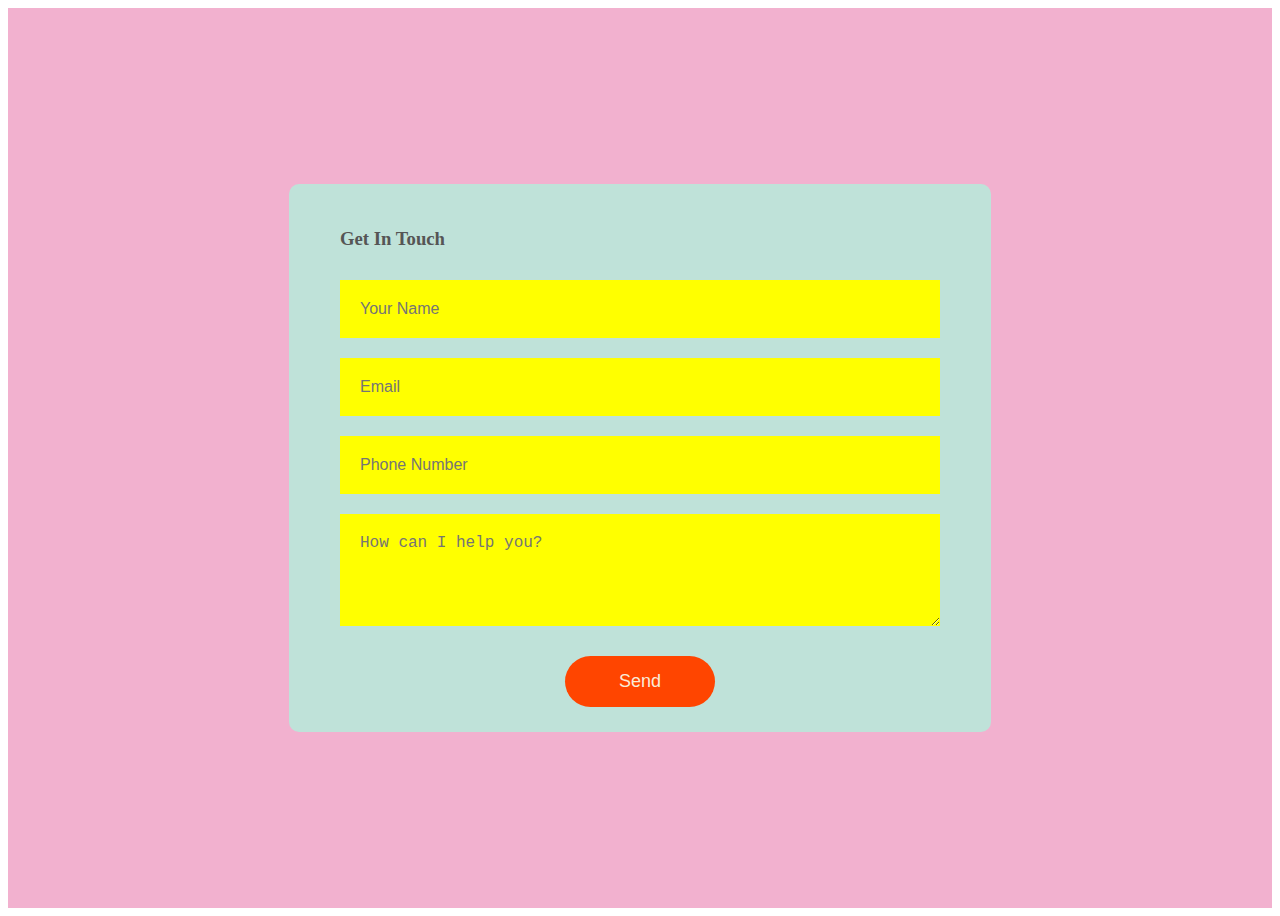
<file: contact.html>
<!DOCTYPE html>
<html lang="en">
<head>
    <meta charset="UTF-8">
    <meta name="viewport" content="width=device-width, initial-scale=1.0">
    <title>Contact Me</title>
    <link rel="stylesheet" href="contact.css">
   
    <script>
        function sendEmail(){
            Email.send({
    Host : "smtp.elasticemail.com",
    Username : "mad-shino@hotmail.com",
    Password : "78A7A74119009AEEB04C1B8956748323B18D",
    To : 'nathan-dp@hotmail.co.uk',
    From : document.getElementById("email").value,
    Subject : "New Contact Form Enquiry",
    Body : "Name: " + document.getElementById("name").value + "<br> Email: " + document.getElementById("email").value + "<br> Phone Number: " + document.getElementById("phone").value + "<br> Message: " + document.getElementById("message").value
    }).then(
     message => alert("Message Sent Succesfully")
    );
        }
    </script>
</head>
<body>
    <div class='container'>
<form onsubmit="sendEmail(); reset(); return false;">
    <h3>Get In Touch</h3>
    <input type="text" id="name" placeholder="Your Name" required>
    <input type="email" id="email" placeholder="Email" required>
    <input type="text" id="phone" placeholder="Phone Number" required>
    <textarea id="message" rows="4" placeholder="How can I help you?"></textarea>
    <button type="submit">Send</button>
</form>
    </div>
    <script defer src="https://smtpjs.com/v3/smtp.js"></script>
</body>
</html>
</file>
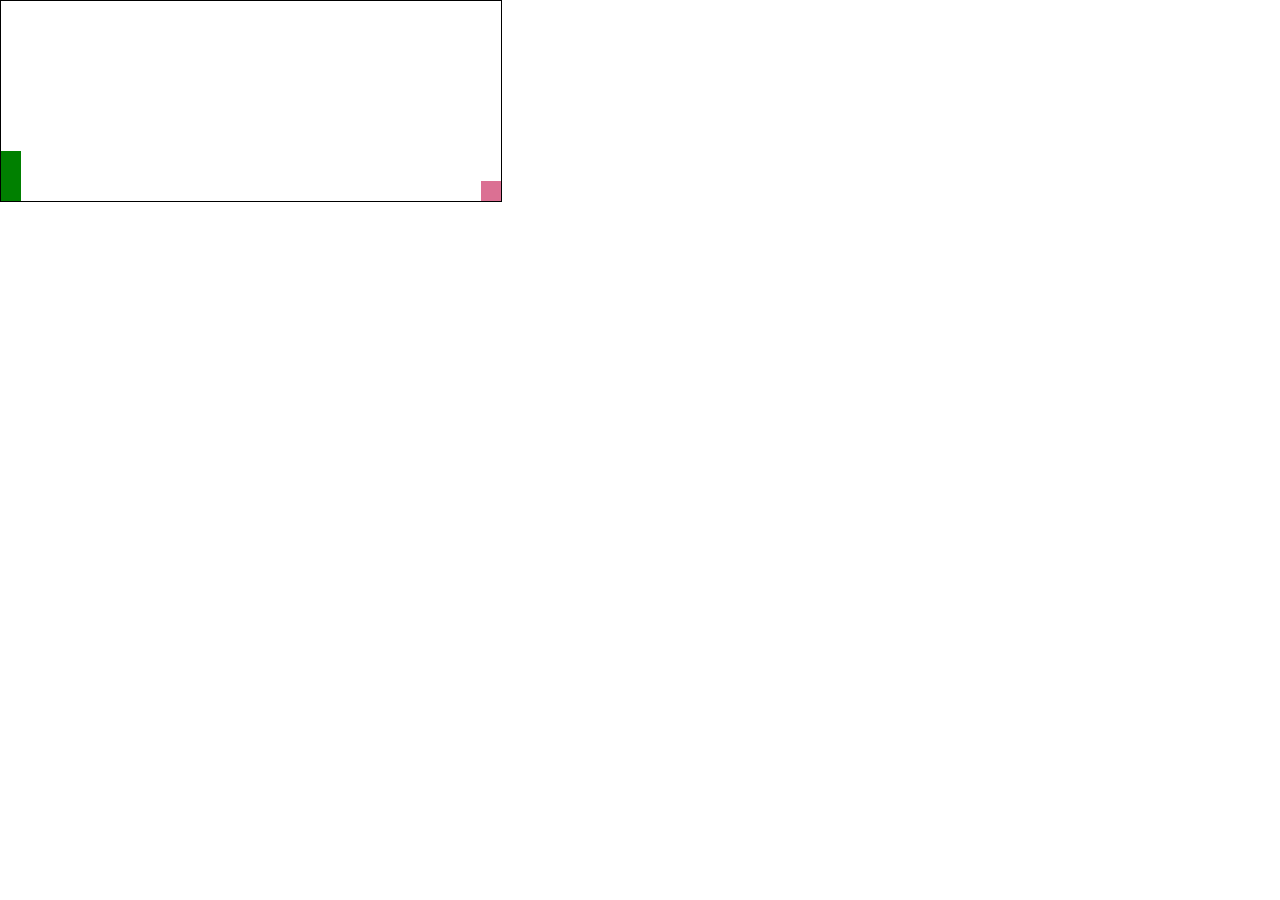
<file: JumpingGame/hunterJumper.html>
<!DOCTYPE html>
<html lang="en" onclick="jump()">
<head>
    <meta charset="UTF-8">
    <meta name="viewport" content="width=device-width, initial-scale=1.0">
    <link rel="stylesheet" href="./hunterJumper.css">
    <script src="./hunterJumper.js" defer></script>
    <title>Hunter Jumper Game</title>
</head>
<body>
    <div id="game">
        <div id="character"></div>
        <div id="block"></div>
    </div>
</body>
</html>
</file>
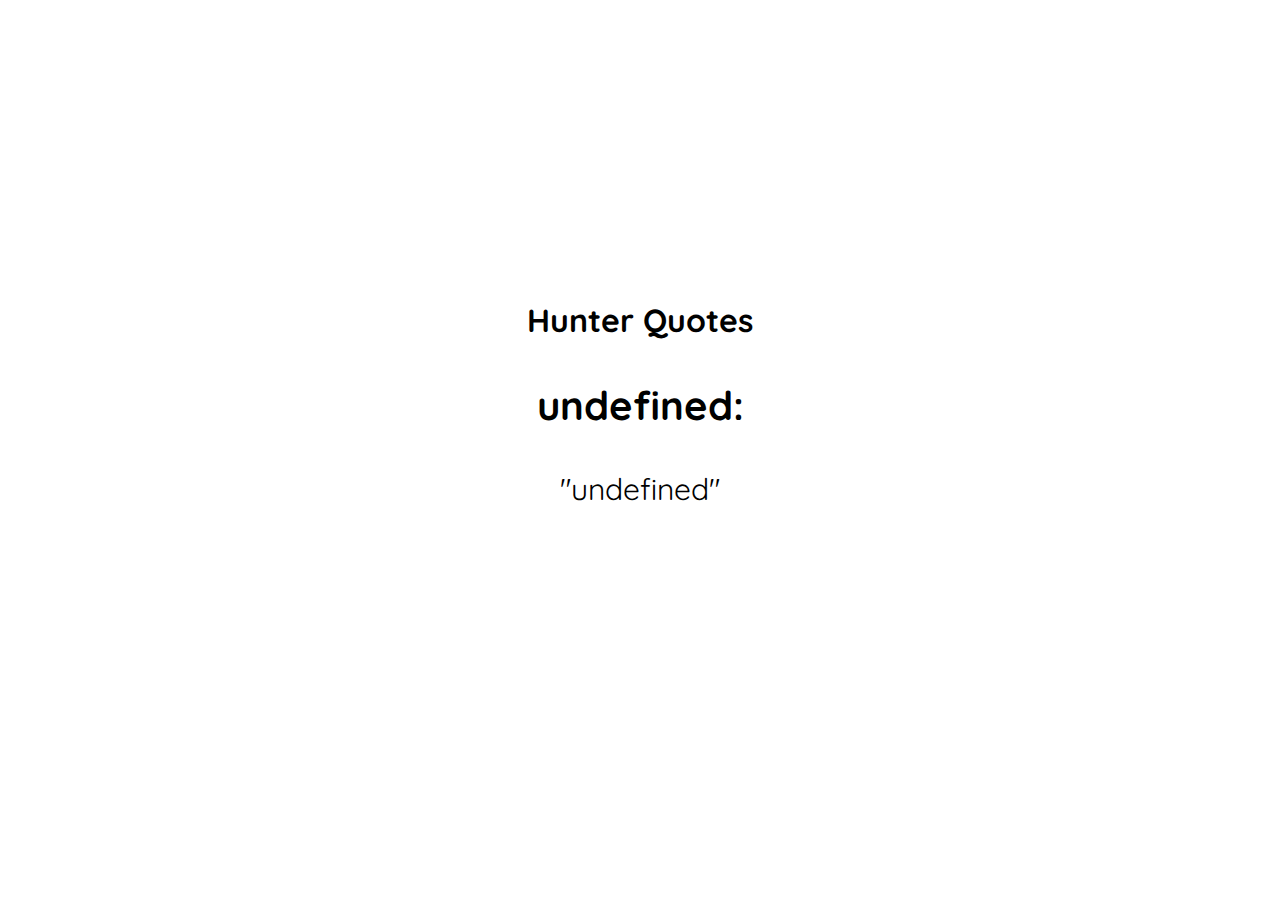
<file: Quotes/hunterquotes.html>
<!DOCTYPE html>
<html lang="en">
<head>
    <meta charset="UTF-8">
    <meta name="viewport" content="width=device-width, initial-scale=1.0">
    <link rel="stylesheet" href="./hunterquotes.css">
    <script src="./hunterquotes.js" defer></script>
    <title>Hunter Quotes and Tab</title>
</head>
<body>
    <h1 class="title">Hunter Quotes</h1>
    <div class="dataOutput"></div>
</body>
</html>
</file>
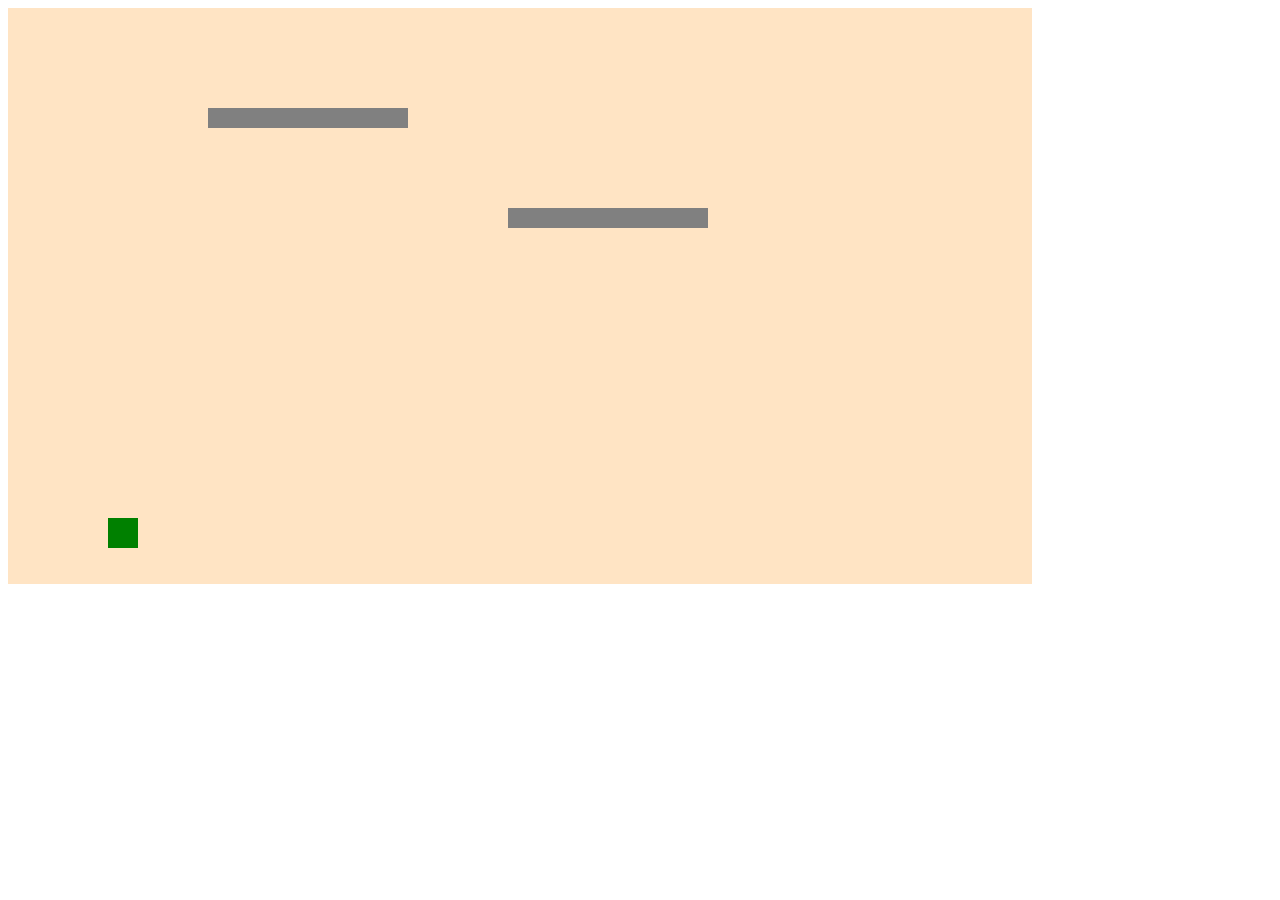
<file: SideScroller/hunterScroller.html>
<!DOCTYPE html>
<html lang="en">
<head>
    <meta charset="UTF-8">
    <meta name="viewport" content="width=device-width, initial-scale=1.0">
    <link rel="stylesheet" href="./hunterScroller.css">
    <script src="./hunterScroller.js" defer type="module"></script>
    <title>Hunter World</title>
</head>

<body>
    <canvas id="gameCanvas"></canvas>
</body>
</html>
</file>
<file: contact.css>
/* * {
    margin: 0;
    padding: 0;
    box-sizing: border-box;
    font-family: 'poppins', sans-serif;
} */

.container {
    width: 100%;
    height: 100vh;
    background-color: #f2b1cf;
    display: flex;
    align-items: center;
    justify-content: center;
}

form {
    background-color: #bfe2d9;
    display: flex;
    flex-direction: column;
    padding: 2vw 4vw;
    width: 90%;
    max-width: 600px;
    border-radius: 10px;

}

form>h3 {
    color: #555;
    font-weight: 800;
    margin-bottom: 20px;
}

form>input,
form>textarea {
    border: 0;
    margin: 10px 0;
    padding: 20px;
    outline: none;
    background: yellow;
    font-size: 16px;
}

form>button {
    padding: 15px;
    background: orangered;
    color: antiquewhite;
    font-size: 18px;
    border: 0;
    outline: none;
    cursor: pointer;
    width: 150px;
    margin: 20px auto 0;
    border-radius: 30px;

}
</file>
<file: JumpingGame/hunterJumper.css>
* {
    padding: 0;
    margin: 0;
}

#game {
    width: 500px;
    height: 200px;
    border: 1px solid black;

}

#character {
    width: 20px;
    height: 50px;
    background-color: green;
    position: relative;
    top: 150px;

}

.animate {
    animation: jump 500ms;
}

@keyframes jump {
    0% {
        top: 150px;
    }

    30% {
        top: 100px
    }

    70% {
        top: 100px;
    }

    100% {
        top: 150px
    }
}

#block {
    width: 20px;
    height: 20px;
    background-color: palevioletred;
    position: relative;
    top: 130px;
    left: 480px;
    animation: block 3s infinite linear;
}

@keyframes block {
    0% {
        left: 480px;
    }

    100% {
        left: -40px;
    }
}
</file>
<file: Quotes/hunterquotes.css>
@import url('https://fonts.googleapis.com/css2?family=Quicksand:wght@500&display=swap');


.title {
    margin-top: 300px;
    text-align: center;
    font-family: 'Quicksand', sans-serif;
}

.character {
    text-align: center;
    font-family: 'Quicksand', sans-serif;
    font-size: 40px;
    font-weight: bolder;

}

.quote {
    text-align: center;
    font-family: 'Quicksand', sans-serif;
    font-size: 30px;
}
</file>
<file: SideScroller/hunterScroller.css>
#scroller {
    margin: 0;
    background-color: #4c37586e;
    display: flex;
    align-items: center;
    justify-content: center;
    height: 100vh;
}

#gameCanvas {
    background-color: bisque;
}
</file>
